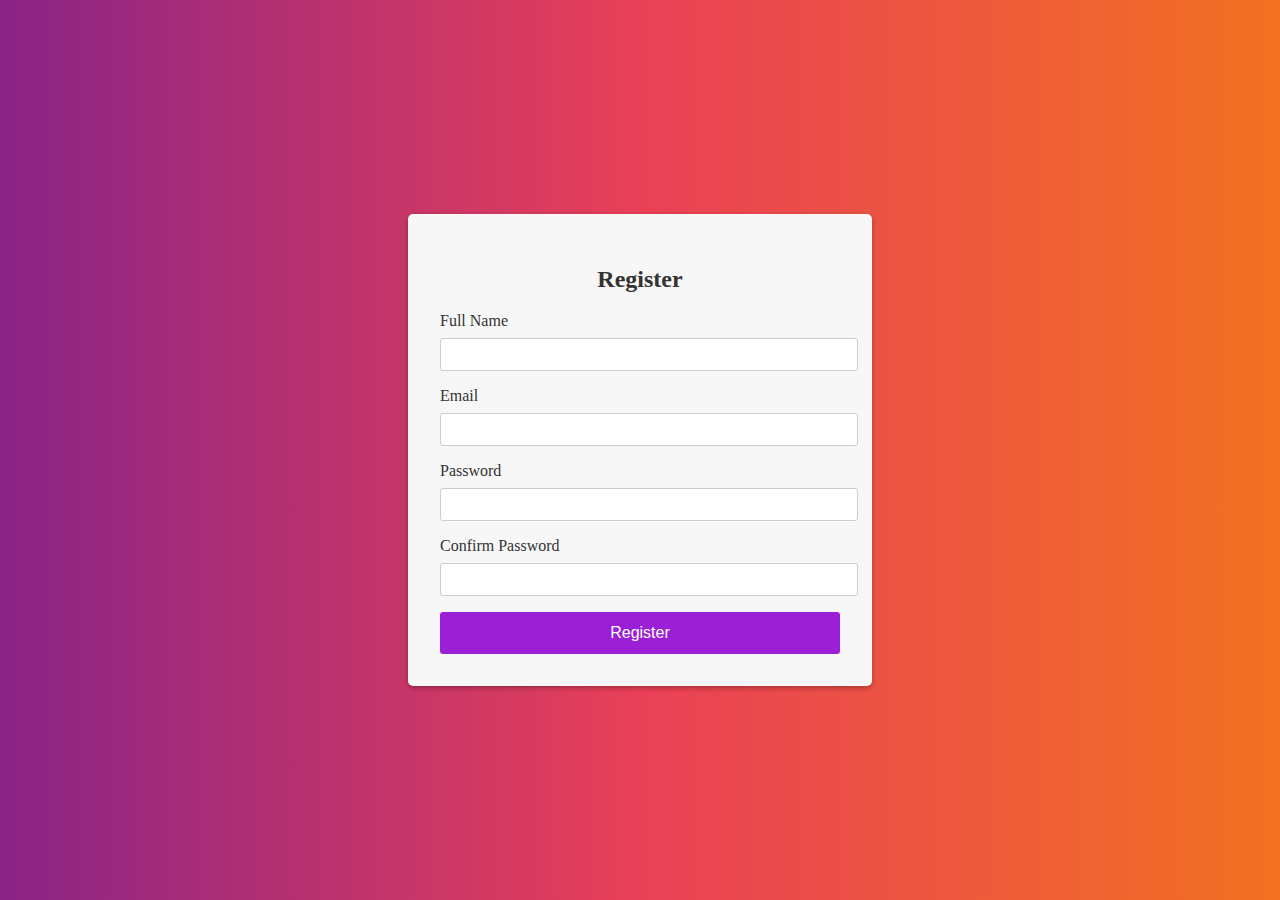
<file: index.html>
<!DOCTYPE html>
<html lang="en">
<head>
  <meta charset="UTF-8">
  <meta name="viewport" content="width=device-width, initial-scale=1.0">
  <title>Register - AI InterViewHelp</title>
  <style>
    /* Simple styling similar to your CV and Job Matcher */
    body {
      font-family: "Merriweather", serif;
      background: linear-gradient(to right, #8a2387, #e94057, #f27121);
      display: flex;
      justify-content: center;
      align-items: center;
      height: 100vh;
      margin: 0;
    }

    .container {
      background-color: #f7f7f7;
      padding: 2rem;
      border-radius: 5px;
      width: 100%;
      max-width: 400px;
      box-shadow: 0 2px 5px rgba(0, 0, 0.2, 0.3);
    }

    h2 {
      text-align: center;
      color: #333;
    }

    .form-group {
      margin-bottom: 1rem;
    }

    label {
      display: block;
      margin-bottom: 0.5rem;
      color: #333;
    }

    input[type="text"], input[type="email"], input[type="password"] {
      width: 100%;
      padding: 0.5rem;
      border: 1px solid #ccc;
      border-radius: 3px;
    }

    .error {
      color: red;
      font-size: 0.9rem;
      margin-top: 0.3rem;
    }

    input[type="submit"] {
      width: 100%;
      padding: 0.75rem;
      background-color: #9b1fd4;
      color: white;
      border: none;
      border-radius: 3px;
      cursor: pointer;
      font-size: 1rem;
      transition: 0.4s ease;
    }

    input[type="submit"]:hover {
      background-color: #541e78;
      transform: scale(1.05);
      box-shadow: 0 8px 15px rgba(0, 0, 0, 0.2);
    }
  </style>
  <script>
    function validateForm() {
      // Get form inputs
      const name = document.getElementById("name").value;
      const email = document.getElementById("email").value;
      const password = document.getElementById("password").value;
      const confirmPassword = document.getElementById("confirmPassword").value;

      // Error fields
      const nameError = document.getElementById("nameError");
      const emailError = document.getElementById("emailError");
      const passwordError = document.getElementById("passwordError");
      const confirmPasswordError = document.getElementById("confirmPasswordError");

      // Validation regex for email
      const emailPattern = /^[^\s@]+@[^\s@]+\.[^\s@]+$/;

      // Clear previous error messages
      nameError.textContent = "";
      emailError.textContent = "";
      passwordError.textContent = "";
      confirmPasswordError.textContent = "";

      let isValid = true;

      // Validate name
      if (name.trim() === "") {
        nameError.textContent = "Name is required.";
        isValid = false;
      }

      // Validate email
      if (!emailPattern.test(email)) {
        emailError.textContent = "Please enter a valid email address.";
        isValid = false;
      }

      // Validate password length
      if (password.length < 6) {
        passwordError.textContent = "Password must be at least 6 characters long.";
        isValid = false;
      }

      // Validate password confirmation
      if (password !== confirmPassword) {
        confirmPasswordError.textContent = "Passwords do not match.";
        isValid = false;
      }

      return isValid; // Prevent form submission if validation fails
    }
  </script>
</head>
<body>
  <div class="container">
    <h2>Register</h2>
    <form onsubmit="return validateForm()">
      <div class="form-group">
        <label for="name">Full Name</label>
        <input type="text" id="name" name="name" required>
        <div id="nameError" class="error"></div>
      </div>

      <div class="form-group">
        <label for="email">Email</label>
        <input type="email" id="email" name="email" required>
        <div id="emailError" class="error"></div>
      </div>

      <div class="form-group">
        <label for="password">Password</label>
        <input type="password" id="password" name="password" required>
        <div id="passwordError" class="error"></div>
      </div>

      <div class="form-group">
        <label for="confirmPassword">Confirm Password</label>
        <input type="password" id="confirmPassword" name="confirmPassword" required>
        <div id="confirmPasswordError" class="error"></div>
      </div>

      <input type="submit" value="Register">
    </form>
  </div>
</body>
</html>
</file>
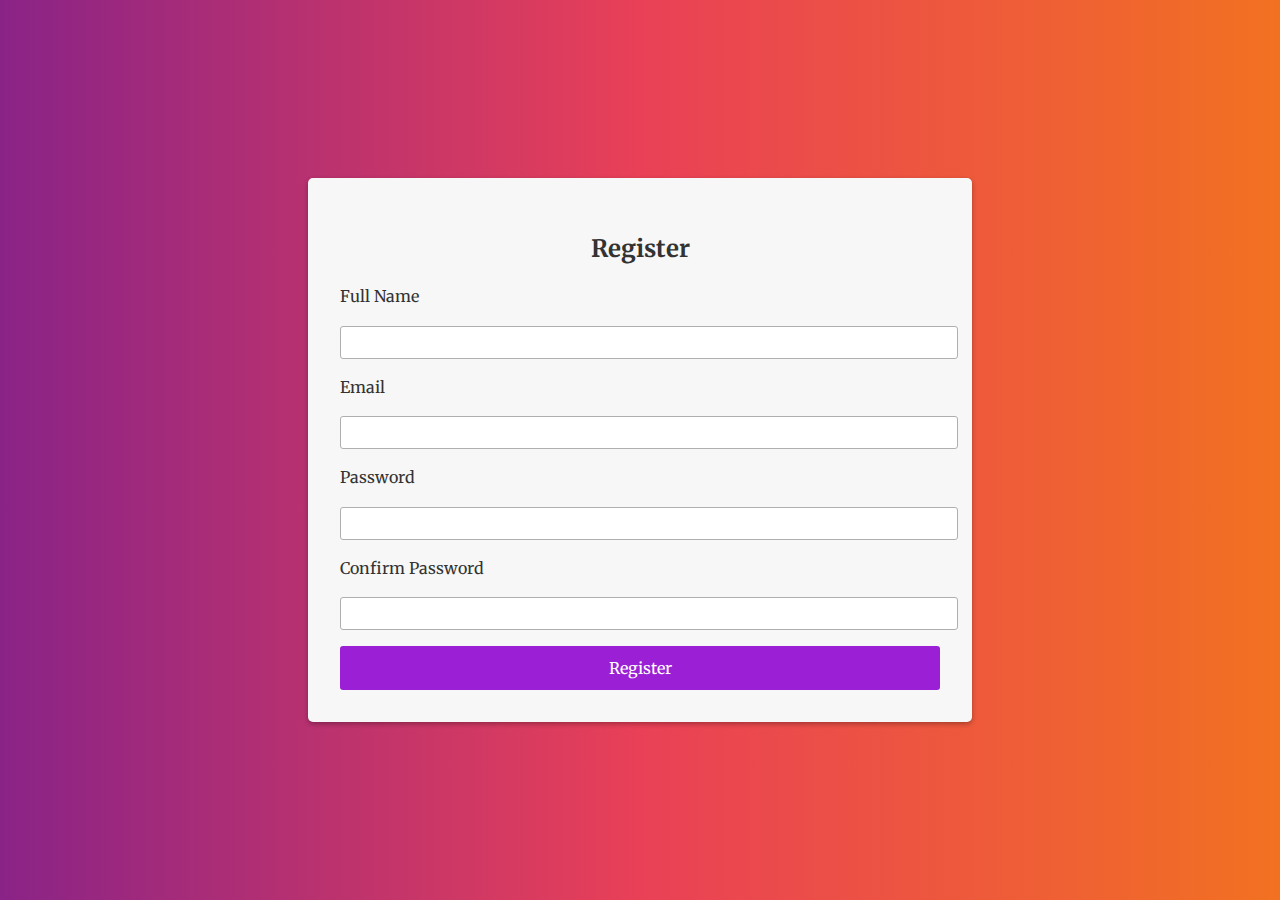
<file: register.html>
<!DOCTYPE html>
<html lang="en">
<head>
  <meta charset="UTF-8">
  <meta name="viewport" content="width=device-width, initial-scale=1.0">
  <title>Register - AI InterViewHelp</title>
  <!-- Include Google Fonts as in the provided style -->
  <link rel="preconnect" href="https://fonts.googleapis.com">
  <link rel="preconnect" href="https://fonts.gstatic.com" crossorigin>
  <link href="https://fonts.googleapis.com/css2?family=Merriweather:ital,wght@0,300;0,400;0,700;0,900&display=swap" rel="stylesheet">
  <style>
    /* CSS based on the provided style */
    body {
      font-family: "Merriweather", serif;
      line-height: 1.6;
      margin: 0;
      padding: 0;
      background: linear-gradient(to right, #8a2387, #e94057, #f27121);
      display: flex;
      justify-content: center;
      align-items: center;
      height: 100vh;
    }
    .container {
      width: 80%;
      max-width: 600px;
      margin: 2rem auto;
      padding: 2rem;
      background-color: #f7f7f7;
      border-radius: 5px;
      box-shadow: 0 2px 5px rgba(0, 0, 0.2, 0.3);
      text-align: center;
    }
    h2 {
      text-align: center;
      color: #333;
      margin-bottom: 1rem;
    }
    .form-group {
      margin-bottom: 1rem;
      text-align: left;
    }
    label {
      display: block;
      margin-bottom: 0.5rem;
      color: #333;
    }
    input[type="text"], input[type="email"], input[type="password"] {
      width: 100%;
      padding: 0.5rem;
      border: 1px solid rgb(175, 175, 175);
      border-radius: 3px;
      background-color: white;
      margin-top: 8px;
    }
    .error {
      color: red;
      font-size: 0.9rem;
      margin-top: 0.3rem;
    }
    input[type="submit"] {
      width: 100%;
      padding: 0.75rem;
      background-color: #9b1fd4;
      color: white;
      border: none;
      border-radius: 3px;
      cursor: pointer;
      font-size: 1rem;
      transition: all 0.4s ease;
      font-family: "Merriweather", serif;
    }
    input[type="submit"]:hover {
      background-color: #541e78;
      transform: scale(1.05);
      box-shadow: 0 8px 15px rgba(0, 0, 0, 0.2);
    }
  </style>
  <script>
    function validateForm() {
      const name = document.getElementById("name").value;
      const email = document.getElementById("email").value;
      const password = document.getElementById("password").value;
      const confirmPassword = document.getElementById("confirmPassword").value;
      
      const nameError = document.getElementById("nameError");
      const emailError = document.getElementById("emailError");
      const passwordError = document.getElementById("passwordError");
      const confirmPasswordError = document.getElementById("confirmPasswordError");
      
      const emailPattern = /^[^\s@]+@[^\s@]+\.[^\s@]+$/;
      
      // Clear previous error messages
      nameError.textContent = "";
      emailError.textContent = "";
      passwordError.textContent = "";
      confirmPasswordError.textContent = "";
      
      let isValid = true;
      
      // Validate name
      if (name.trim() === "") {
        nameError.textContent = "Name is required.";
        isValid = false;
      }
      
      // Validate email
      if (!emailPattern.test(email)) {
        emailError.textContent = "Please enter a valid email address.";
        isValid = false;
      }
      
      // Validate password length
      if (password.length < 6) {
        passwordError.textContent = "Password must be at least 6 characters long.";
        isValid = false;
      }
      
      // Validate password confirmation
      if (password !== confirmPassword) {
        confirmPasswordError.textContent = "Passwords do not match.";
        isValid = false;
      }
      
      return isValid; // Prevent form submission if validation fails
    }
  </script>
</head>
<body>
  <div class="container">
    <h2>Register</h2>
    <form onsubmit="return validateForm()">
      <div class="form-group">
        <label for="name">Full Name</label>
        <input type="text" id="name" name="name" required>
        <div id="nameError" class="error"></div>
      </div>

      <div class="form-group">
        <label for="email">Email</label>
        <input type="email" id="email" name="email" required>
        <div id="emailError" class="error"></div>
      </div>

      <div class="form-group">
        <label for="password">Password</label>
        <input type="password" id="password" name="password" required>
        <div id="passwordError" class="error"></div>
      </div>

      <div class="form-group">
        <label for="confirmPassword">Confirm Password</label>
        <input type="password" id="confirmPassword" name="confirmPassword" required>
        <div id="confirmPasswordError" class="error"></div>
      </div>

      <input type="submit" value="Register">
    </form>
  </div>
</body>
</html>
</file>
